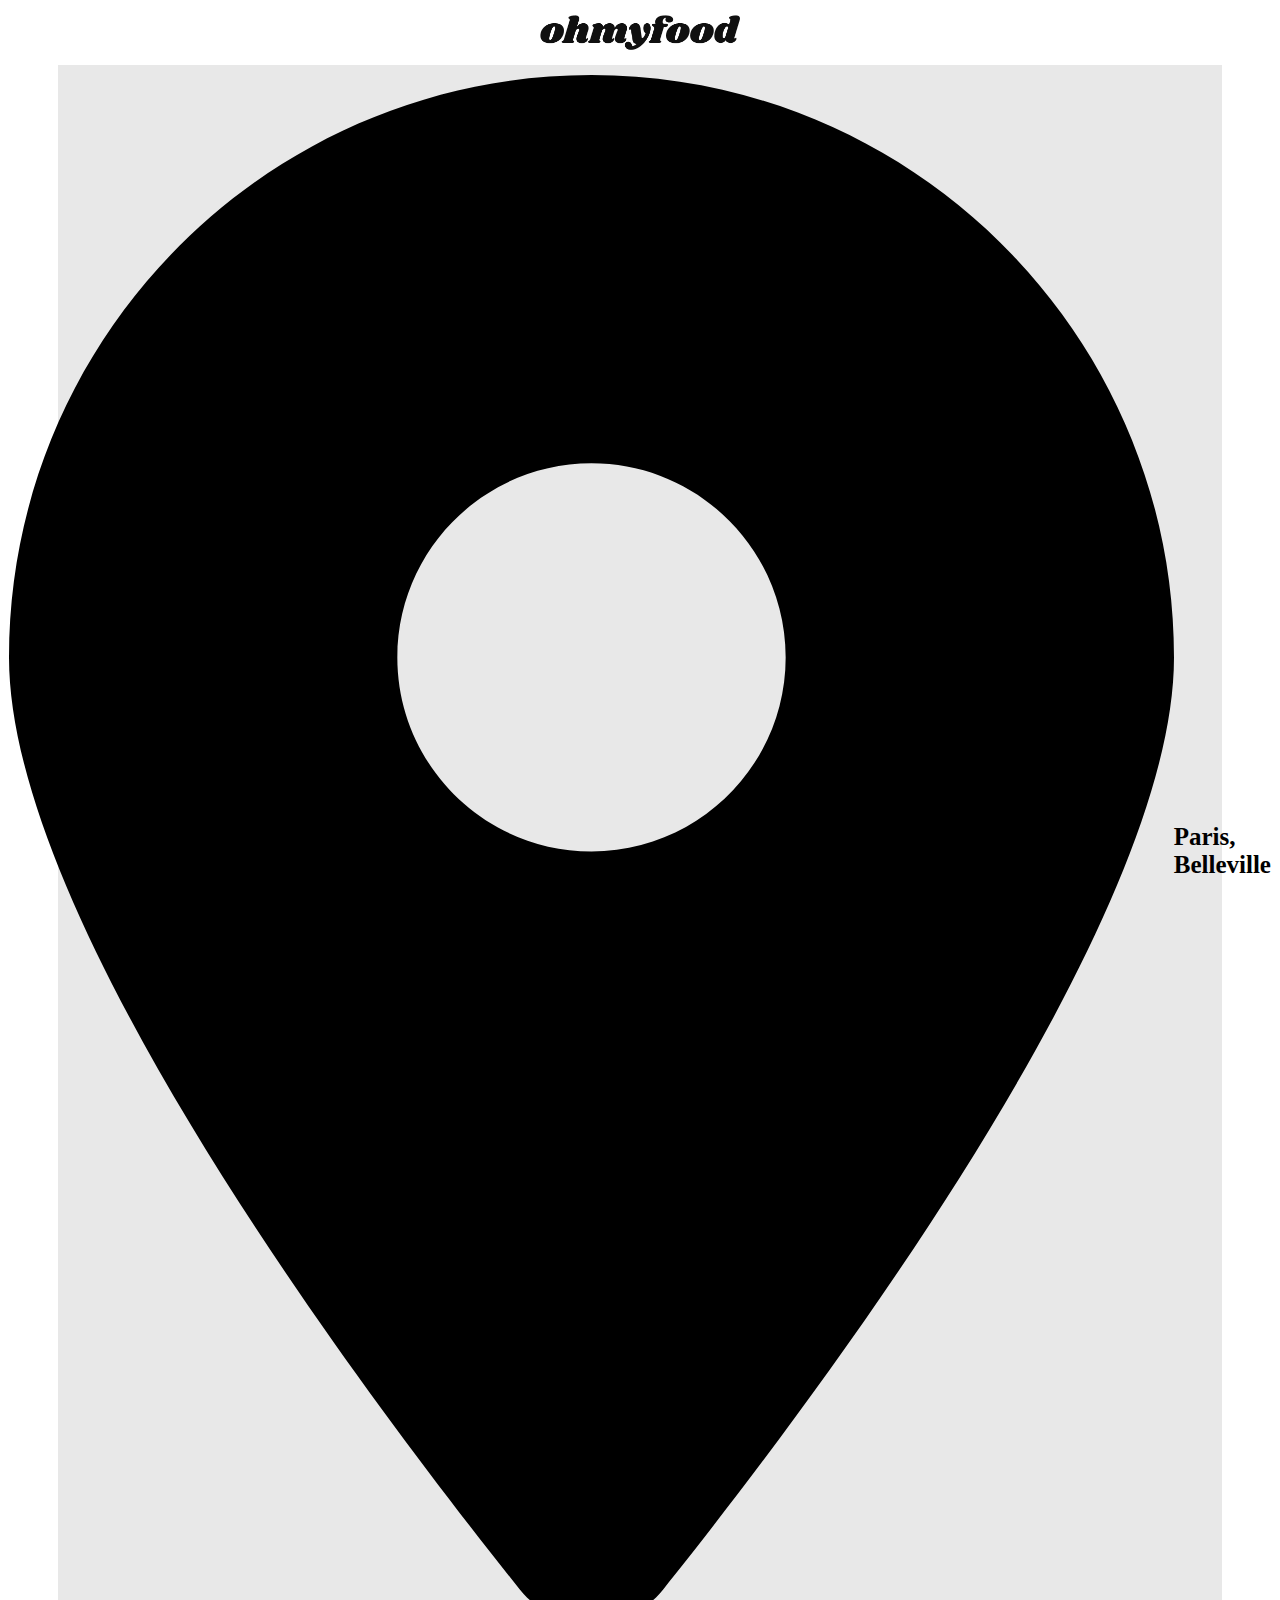
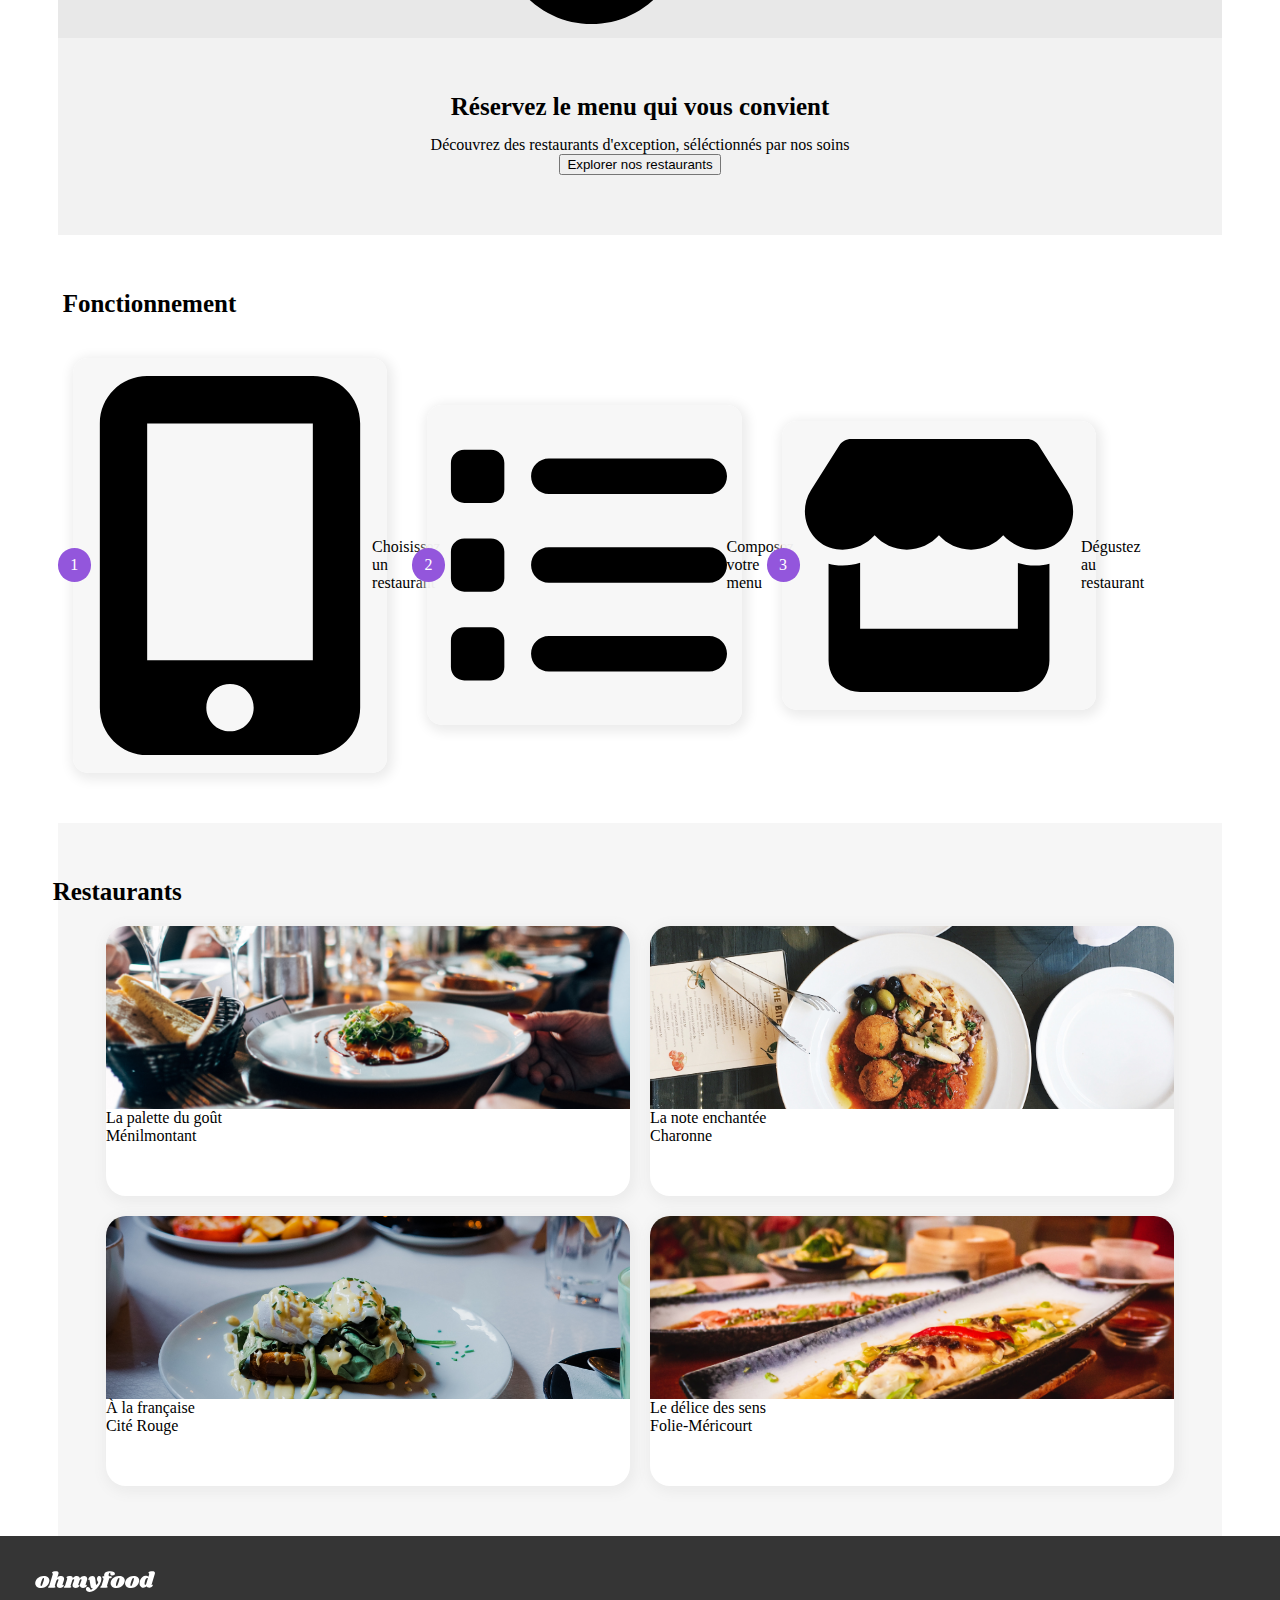
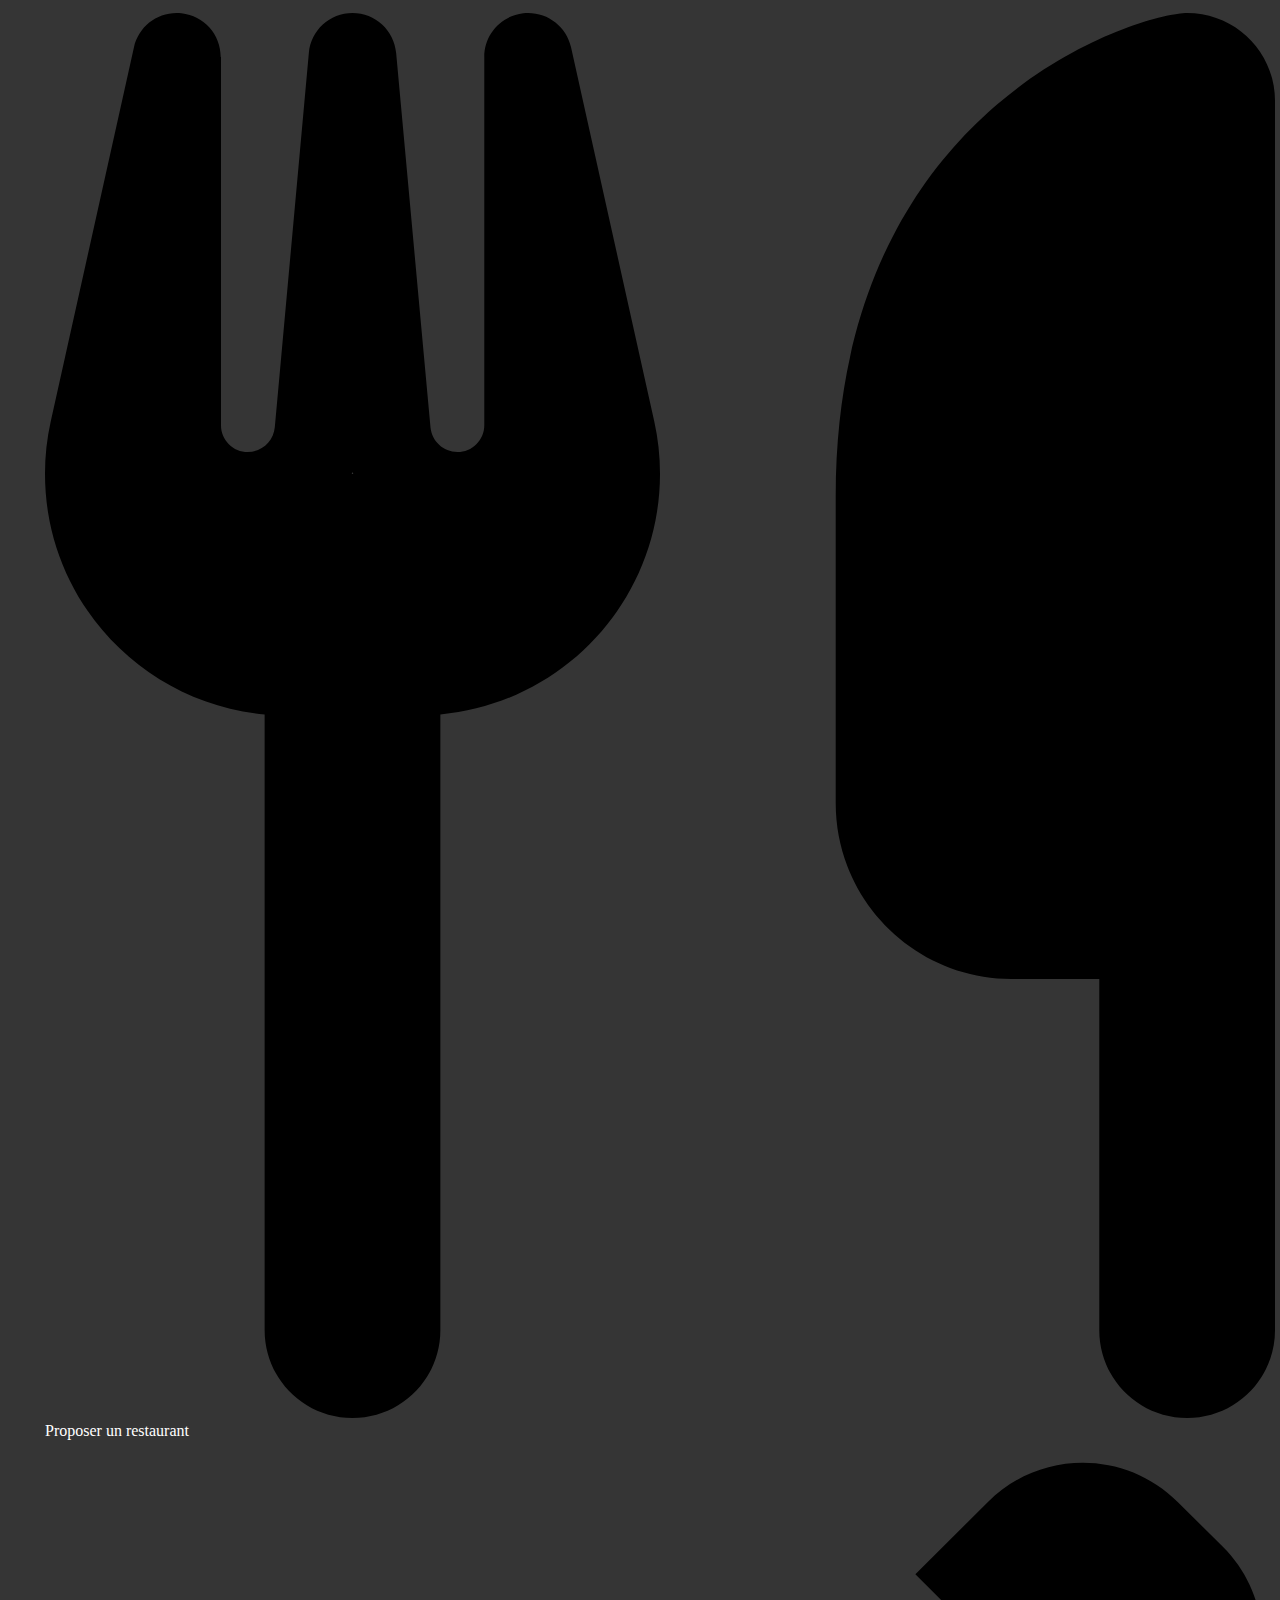
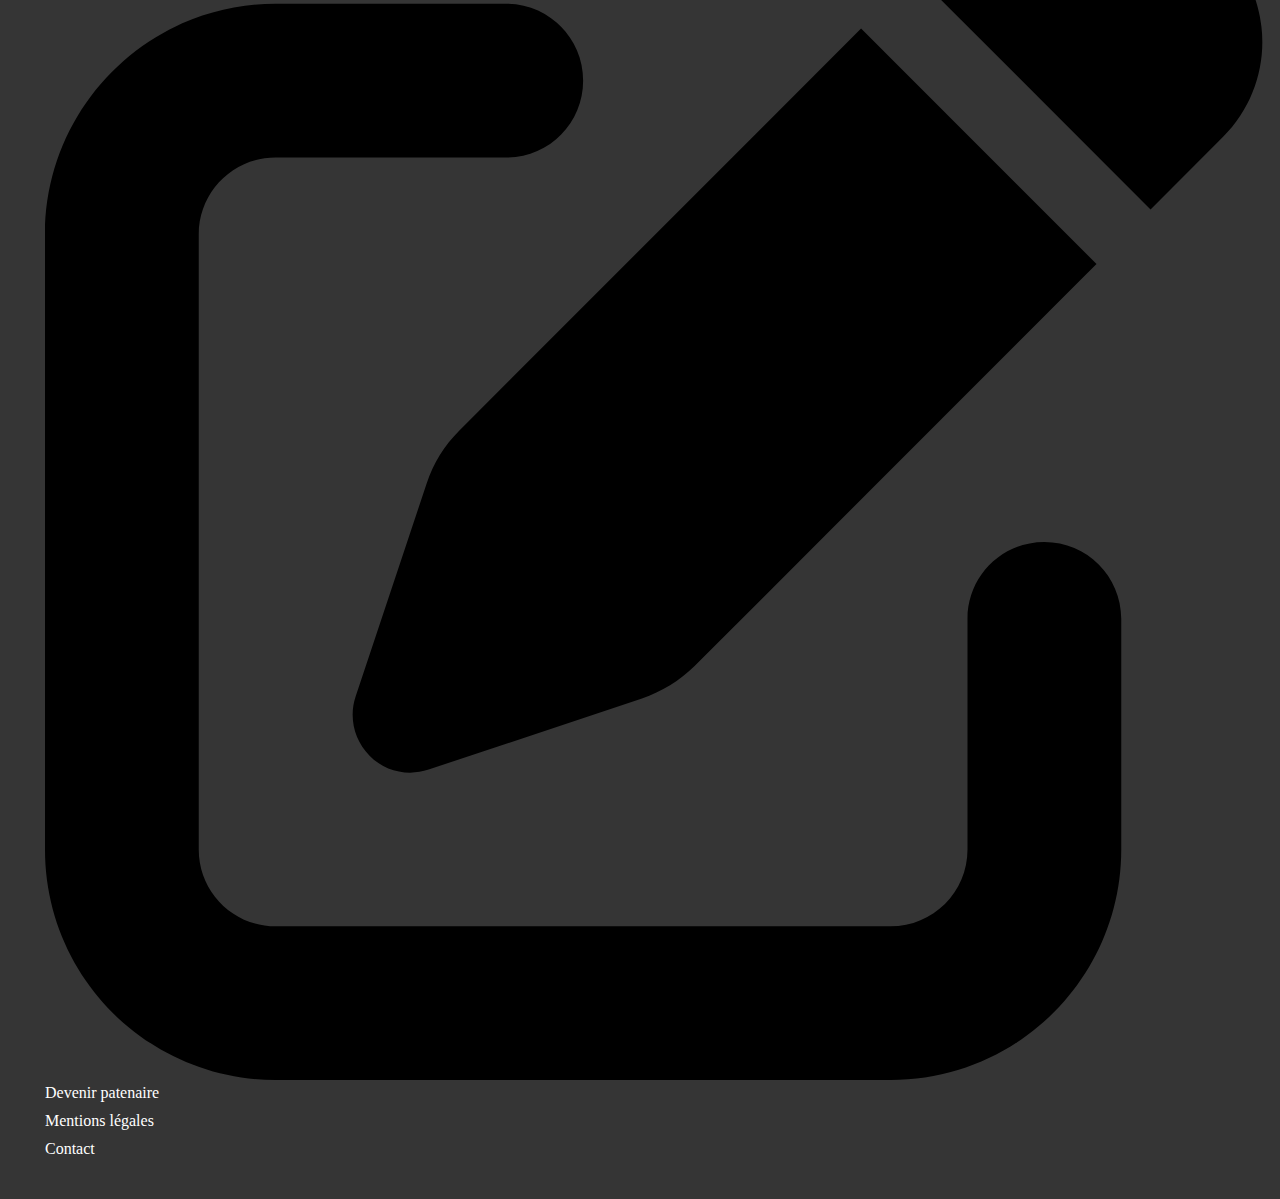
<file: projet3.html>
<!DOCTYPE html>
<html lang="en">
<head>
    <meta charset="UTF-8">
    <meta http-equiv="X-UA-Compatible" content="IE=edge">
    <meta name="viewport" content="width=device-width, initial-scale=1.0">
    <link rel="stylesheet" href="projet3.css">
    <title>ohmyfood !</title>
</head>
<body>
    
<header>
    <img alt="logo_ohmyfood" class="logo_ohmyfood" src="images/logo/ohmyfood.png">
</header>

<section class="main">
    
    <section class="section_1">
        <img alt="logo_adresse"  class="icon" src="images/logo/location-dot-solid.svg">
        <div class="localisation">Paris, Belleville</div>
    </section>


    <section class="section_2">
        <div class="section_2__title">Réservez le menu qui vous convient</div>
        <div class="section_2_subtitle">Découvrez des restaurants d'exception, séléctionnés par nos soins</div>
        <button>Explorer nos restaurants</button>
    </section>      


    <section class="section_3">
        <h3>Fonctionnement</h3>
        
        <div class="section_3__card">
            <div class="card__number">1</div>
            <img alt="logo_phone" class="icon" src="images/logo/mobile-screen-button-solid.svg">
            <div>Choisissez un restaurant</div>
        </div>

        <div class="section_3__card">
            <div class="card__number">2</div>
            <img alt="logo_menu" class="icon" src="images/logo/list-solid.svg">
            <div>Composez votre menu</div>
        </div>

        <div class="section_3__card">
            <div class="card__number">3</div>
            <img alt="logo_shop" class="icon" src="images/logo/store-solid.svg">
            <div>Dégustez au restaurant</div>
        </div>
    </section>
    
    
    <section class="section_4">
        <h3>Restaurants</h3>

        <a class="section_4__card">
            <img alt="photo_plat" class="section_4_card__image" src="images/restaurants/resto_palette.jpg">
            <div class="section_4__carddesctiption">
                <div>La palette du goût</div>
                <div>Ménilmontant</div>
                <img>
            </div>
        </a>

        <a class="section_4__card">
            <img alt="photo_plat" class="section_4_card__image" src="images/restaurants/resto_enchentee.jpg">
            <div class="section_4__carddesctiption">
                <div>La note enchantée</div>
                <div>Charonne</div>
                <img>
            </div>
        </a>

        <a class="section_4__card">
            <img alt="photo_plat" class="section_4_card__image" src="images/restaurants/resto_francaise.jpg">
            <div class="section_4__carddesctiption">
                <div>À la française</div>
                <div>Cité Rouge</div>
                <img>
            </div>
        </a>

        <a class="section_4__card">
            <img alt="photo_plat" class="section_4_card__image" src="images/restaurants/resto_delice.jpg">
            <div class="section_4__carddesctiption">
                <div>Le délice des sens</div>
                <div>Folie-Méricourt</div>
                <img>
            </div>
        </a>
    </section>

</section>


<footer>
    <img alt="logo_marque" class="footer__logo_marque" src="images/logo/ohmyfood@2x.svg">
    <nav>
        <ul>
            <li>
                <img alt="logo_ustensiles" class="footer_logos" src="images/logo/utensils-solid.svg">
                <a>Proposer un restaurant</a>
            </li>

            <li>
                <img alt="logo_partenaire" class="footer_logos" src="images/logo/pen-to-square-solid.svg">
                <a>Devenir patenaire</a>
            </li>

            <li><a>Mentions légales</a></li>
            
            <li><a>Contact</a></li>
        </ul>
    </nav>
</footer>

</body>
</html>
</file>
<file: projet3.css>
body{
    max-width: 767px;
    margin: auto;
    font-family: roboto;
    display: flex;
    flex-direction: column;
    align-items: center;
}

span{
    font-size: 20px;
    padding: 15px;
}

/*********LOADER*********/ 
.loader {
	position: absolute;
	width: 120px;
	height: 120px;
	border-radius: 50%;
	top: calc(50% - 60px);
	left: calc(50% - 60px);
    display:none;
  }

  
  .inner {
	position: absolute;
	align-self:center
	box-sizing: border-box;
	width: 100%;
	height: 100%;
	border-radius: 50%;  
  }
  
  .inner.one {
	animation: rotate-one 1s linear infinite;
	border-bottom: 5px solid #9356DC;
  }
  
  .inner.two {
	animation: rotate-two 1s linear infinite;
	border-right: 5px solid #FF79DA;
  }
  
  .inner.three {
	animation: rotate-three 1s linear infinite;
	border-top:5px solid #99E2D0;
  }
  
  @keyframes rotate-one {
	0% {
	  transform: rotateX(35deg) rotateY(-45deg) rotateZ(0deg);
	}
	100% {
	  transform: rotateX(35deg) rotateY(-45deg) rotateZ(360deg);
	}
  }
  
  @keyframes rotate-two {
	0% {
	  transform: rotateX(50deg) rotateY(10deg) rotateZ(0deg);
	}
	100% {
	  transform: rotateX(50deg) rotateY(10deg) rotateZ(360deg);
	}
  }
  
  @keyframes rotate-three {
	0% {
	  transform: rotateX(35deg) rotateY(55deg) rotateZ(0deg);
	}
	100% {
	  transform: rotateX(35deg) rotateY(55deg) rotateZ(360deg);
	}
  }

/*********HEADER*********/
header{
    display: flex;
    justify-content: center;
    width: 100%;
}

    .logo_ohmyfood{
        width: 200px;
        padding: 15px;
    }

/*********SECTION 1*********/
.section_1{
    display: flex;
    align-items: center;
    justify-content: center;
    font-size: 25px;
    font-weight: 600;
    padding:10px 0px 10px 0px ;
    width: 100%;
    background-color: rgb(232, 232, 232);
}

/*********SECTION 2*********/
.section_2{
    width: 100%;
    display: flex;
    flex-direction: column;
    align-items: center;
    justify-content: center;
    text-align: center;
    padding: 40px 0px 60px 0px;
    background-color:rgb(242, 242, 242) ;
}

     .section_2__title, .section_2__subtitle{
        padding: 15px;
    }  

    .section_2__title{
        font-size: 25px;
        font-weight: 600;
    }

    .section_2__subtitle{
        font-size: 18px;
        font-weight: lighter;
        margin-bottom: 30px;
    }

    .bouton_explorer{
        text-decoration: none;
        color: black;
        border-radius: 40px;
        padding: 15px 30px 15px 30px;
        color: white;
        background:linear-gradient(#FF79DA, #9356DC) ;
        box-shadow: 2px 3px 12px 4px rgb(220, 220, 220);
        transition: 0.3s ease-in-out;
    }
    .bouton_explorer:hover{
        filter: brightness(1.1);
        box-shadow: 2px 10px 20px 0px rgb(188, 188, 188);    
    }

/*********SECTION 3*********/
.section_3{
    padding: 0px 15px 0px 15px;
    width: 90%;
    display: flex;
    flex-direction: column;
    align-items: center;
    gap: 20px;
    margin-top:30px ;
    margin-bottom: 50px;

}

    .section_3__card{
        display: flex;
        align-items: center;
        width: 100%;
        box-sizing: border-box;      
        padding: 18px 15px 18px 15px; 
        border-radius: 15px;
        background-color: rgba(247, 247, 247, 0.961);
        box-shadow: 2px 3px 12px 4px rgb(236, 236, 236);
    }

        .card__number{
            background-color: #9356DC;
            border-radius: 150px;
            width: 17px;
            padding: 8px;
            position: absolute;
            margin-left: -30px;
            display: flex;
            align-items: center;
            justify-content: center;
            color: white;  
        }

        h3{
            margin-left:-10px;
            font-size: 25px;
            margin-bottom: 0px;
            width: 100%;
        }

        .card__text{
            font-weight: bold;
            font-size: 18px;
        }

        .section_3__icon{
            color: gray;
        }

/*********SECTION 4*********/ 
.section_4{
    width: 100%;
    display: flex;
    flex-direction: column;
    background-color:#f6f6f6;
    align-items: center;
    gap: 20px;
    padding-top: 30px;
    padding-bottom: 50px;
}

    .section_4__title{
        width: 90%;
    }

    .section_4__card{
        display: flex;
        flex-direction: column;
        width: 90%;
        height: 270px;
        background-color: white;
        border-radius: 20px;
        text-decoration: none;
        color: black;
        box-shadow: 2px 3px 12px 4px rgb(236, 236, 236);
        transition:0.2s ease-in-out ;
    }
    .section_4__card:hover{
        filter:brightness(1.1) ;
        box-shadow: 4px 6px 12px 8px rgb(203, 203, 203);
    }

        .section_4_card__image{
            width: 100%;
            display: flex;
            object-fit: cover;
            height: 68%;
            border-radius: 20px 20px 0px 0px;
        }

        .section_4__cardinfos{
            height: 100%;
            display: flex;
            justify-content: space-between;
            padding: 15px;

        }

            .cardinfos__txt{
                display: flex;
                flex-direction: column;
                justify-content: center;
                gap: 7px;
            }

                .txt__restoname{
                    font-weight: bold;
                }
                

/***********A MODIFIER HOVER FAVORIS************/
                .fa-heart-before{  
                    
                    color: gray;
                    position: absolute;
                    padding: 5px;
                   
                }
                .fa-heart-after{
                 color: transparent;
                 padding: 5px;
            
                   
                }
                
                .fa-heart-before:hover ~ .fa-heart-after{
                    background: -webkit-linear-gradient(#FF79DA , #9356DC );
                    background: -moz-linear-gradient(#FF79DA ,  #9356DC );
                    background: linear-gradient(#FF79DA , #9356DC );
                    -webkit-background-clip: text;
                    -moz-background-clip: text;
                    background-clip: text;
                    -webkit-text-fill-color: transparent;
                    transform: scale(1.1);
                }
                .fa-heart-before:hover{
                    display: none;
                }
/***********A MODIFIER HOVER FAVORIS************/



            .card__nouveau{
                position: absolute;
                color: #3b8468;
                background-color: #99E2D0;
                padding: 8px 16px 8px 16px;
                align-self: flex-end;
                margin-top:15px;
                margin-right:15px;
                border-radius: 3px;
                font-weight: 500;
            }

/*********FOOTER*********/             
footer{
width: 100%;
display: flex;
flex-direction: column;
padding-bottom: 20px;
background-color: #353535;
}

    .footer__logo_marque{
        filter: invert(100%) sepia(33%) saturate(0%) hue-rotate(328deg) brightness(107%) contrast(101%);       
        width: 120px;
        padding: 35px 0px 0px 35px;
        color: white;
        text-decoration: none;
    }

    nav ul{
      list-style-type: none;
    }
    nav li{
        padding: 5px;
    }
        .footer__logos{
            width: 12px;
            filter: invert(100%) sepia(33%) saturate(0%) hue-rotate(328deg) brightness(107%) contrast(101%);
            margin-right: 3px;
        }
        
        nav a{
            color: white;
            text-decoration: none;
        }
        nav a:hover{
            text-decoration: underline;
        }

/*********SCREEN*********/             
@media screen and (min-width:768px) and (max-width:1150px) {

    body{
        min-width: 768px;
        max-width: 1150px;
    }

    .section_3{
       flex-direction: row;
       flex-wrap: wrap;
       gap: 40px;
    }
    
        .section_3__card{
            width: 47%;
        }
            
    .section_4{
        flex-direction: row;
        flex-wrap: wrap;
        justify-content: center;
    }   

        .section_4__card{
            width: 45%;
        }
}

/*********SCREEN*********/             
@media screen and (min-width:1151px) {

body{
    min-width: 1151px;
    max-width:none;
}

    .section_3{
        flex-direction: row;
        flex-wrap: wrap;
        gap: 40px;
     }
     
         .section_3__card{
             width: 30%;
         }

         .section_4{
            flex-direction: row;
            flex-wrap: wrap;
            justify-content: center;
        }   
    
            .section_4__card{
                width: 45%;
            }
    }
</file>
